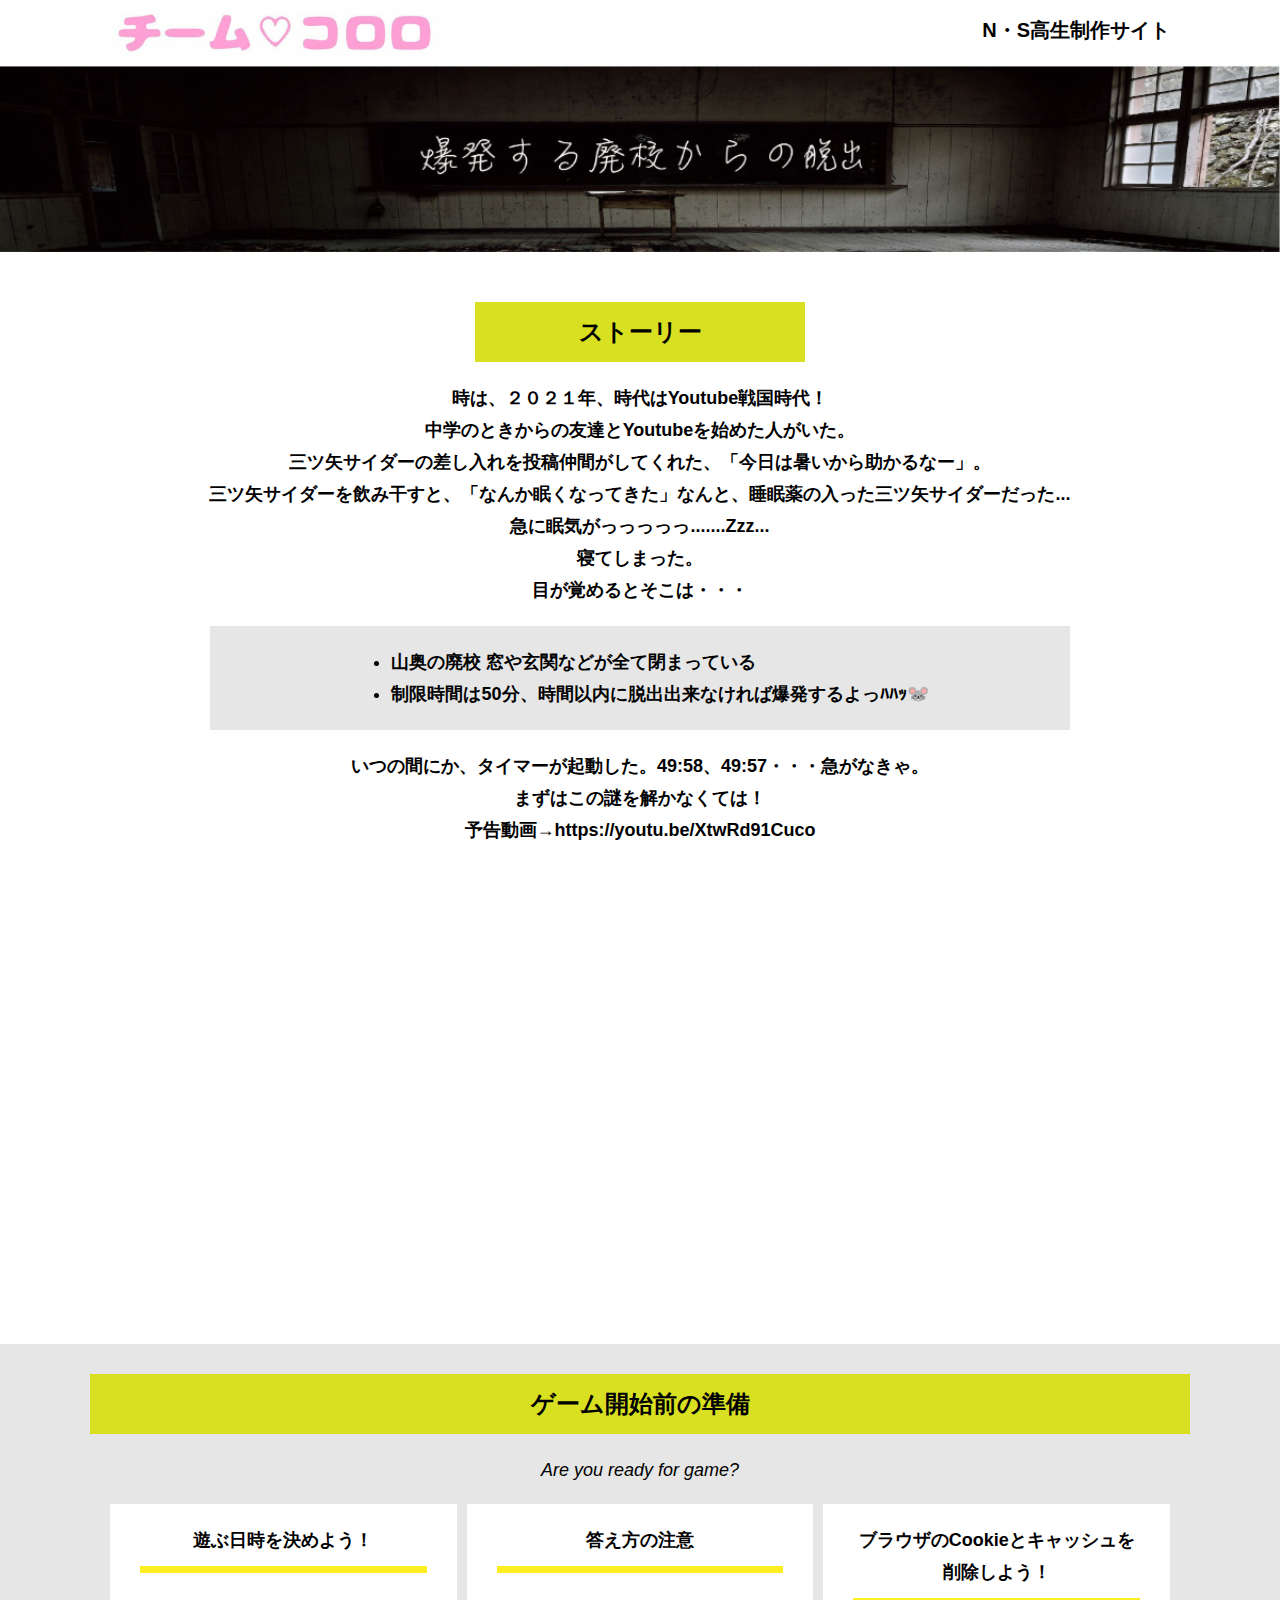
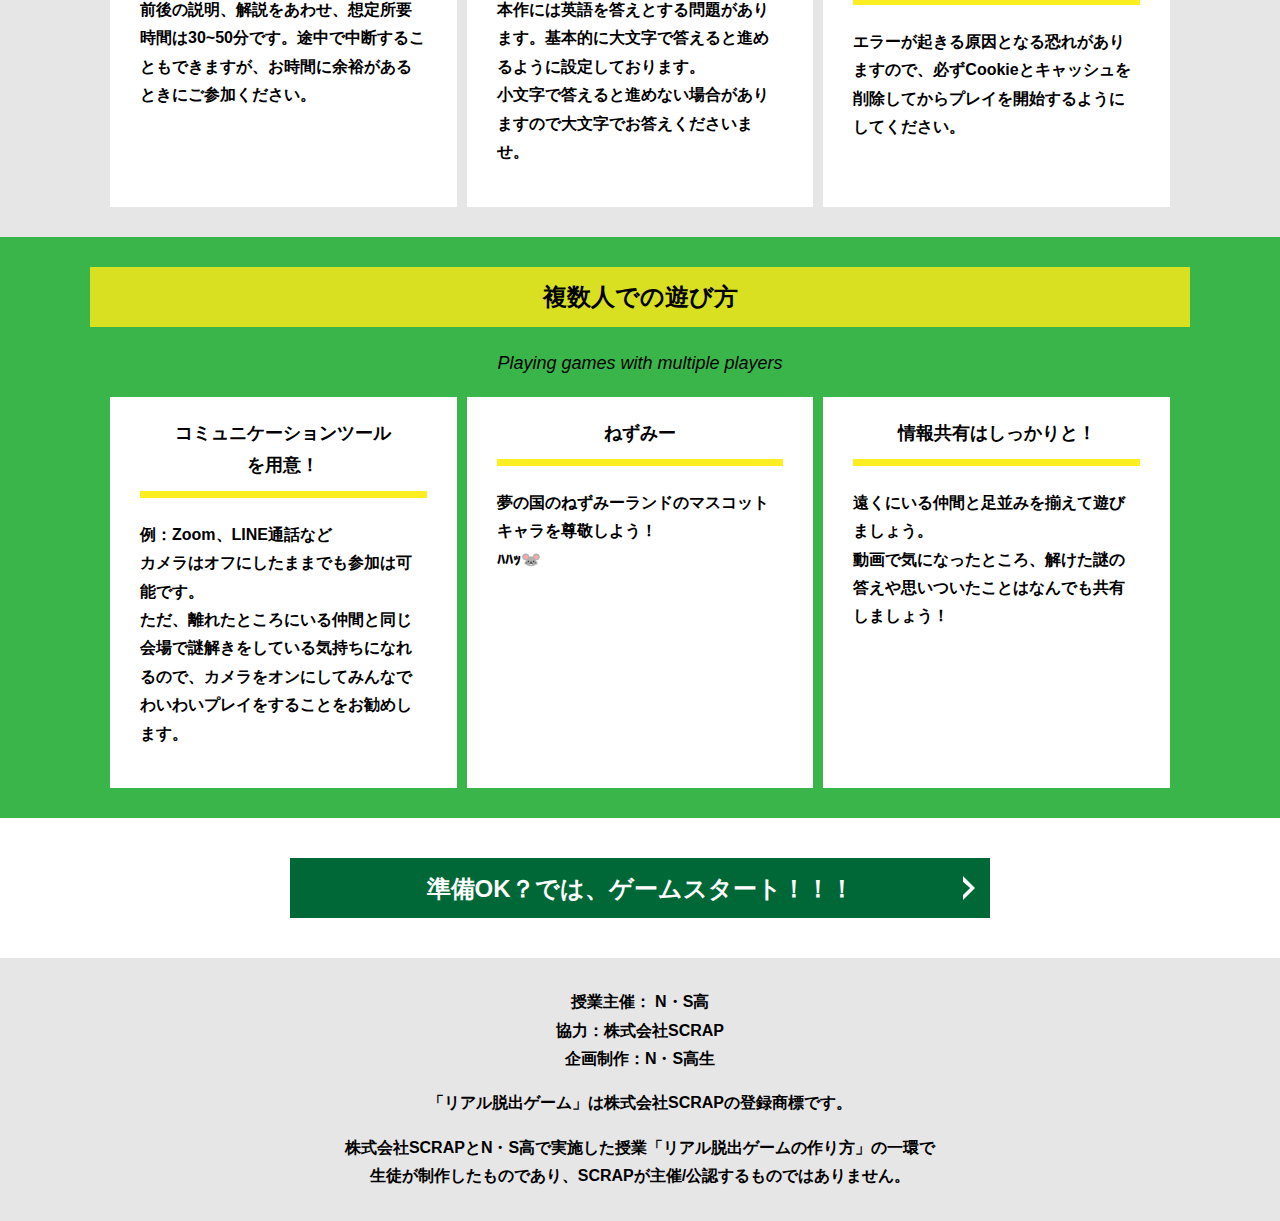
<file: index.html>
<!DOCTYPE html>
<html lang="ja">
<head>
  <meta charset="UTF-8">
  <meta http-equiv="X-UA-Compatible" content="IE=edge">
  <meta name="viewport" content="width=device-width, initial-scale=1.0">
  <title>爆発寸前の学校から逃げ切れ！！！ │ Project N</title>
  <link rel="stylesheet" href="assets/css/normalize.css">
  <link rel="stylesheet" href="assets/css/style.css">
</head>
<body>
  <svg width="0" height="0" class="hidden">
    <symbol xmlns="http://www.w3.org/2000/svg" viewBox="0 0 12.47 24.94" id="arrow" class="arrow_svg">
      <title>arrow</title>
      <polygon points="0 24.94 0 19.66 7.35 12.47 0 5.92 0 0 12.47 12.47 0 24.94"/>
    </symbol>
  </svg>
  <header class="header">
    <div class="container">
      <div class="header__logo"><img src="assets/images/kokokoro.jpg" alt="チームロゴ"></div>
      <div class="header__name">N・S高生制作サイト</div>
    </div>
  </header>
  <main class="main index-page">
    <!-- タイトルエリア　ここから -->
    <h1 class="main-title"><img src="assets/images/title.png" alt="Presented by SCRAP×N・S高リアル脱出ゲーム制作PJ 爆発寸前の学校から逃げ切れ！！！"></h1>
    <!-- タイトルエリア　ここまで -->
    <section class="section section--story">
      <div class="container">
        <h2 class="section-title section-title--keycolor section-title--story">ストーリー</h2>
        <div class="story">
          <p class="text-center">時は、２０２１年、時代はYoutube戦国時代！　<br>
            中学のときからの友達とYoutubeを始めた人がいた。<br>
            三ツ矢サイダーの差し入れを投稿仲間がしてくれた、「今日は暑いから助かるなー」。<br>
            三ツ矢サイダーを飲み干すと、「なんか眠くなってきた」なんと、睡眠薬の入った三ツ矢サイダーだった...<br>
            急に眠気がっっっっっ.......Zzz...<br>
            寝てしまった。<br>
            目が覚めるとそこは・・・</p>
          <div class="story__note__outer bg-color--gray">
            <ul class="story__note">
              <li>山奥の廃校 窓や玄関などが全て閉まっている</li>
              <li>制限時間は50分、時間以内に脱出出来なければ爆発するよっﾊﾊｯ🐭</li>
            </ul>
          </div>
          <p class="text-center">いつの間にか、タイマーが起動した。49:58、49:57・・・急がなきゃ。<br>
            まずはこの謎を解かなくては！<br>
          予告動画→https://youtu.be/XtwRd91Cuco</p>
                        <div class="youtube__container">
                <div class="youtube">
                  <iframe width="560" height="315" src="https://www.youtube.com/embed/XtwRd91Cuco" title="YouTube video player" frameborder="0" allow="accelerometer; autoplay; clipboard-write; encrypted-media; gyroscope; picture-in-picture" allowfullscreen></iframe>
                </div>
              </div>
        </div>
      </div>
    </section>
    <section class="section bg-color--gray">
      <div class="container">
        <h2 class="section-title">ゲーム開始前の準備</h2>
        <p class="font-eng text-center">Are you ready for game?</p>
        <!--
          class名"row"内のclass名"column"が横並びになります。
          改行する場合は以下のように追加してください。
          <div class="row">
            <div class="column">
              ～ 内容 ～
            </div>
          </div>
        -->
        <div class="row">
          <div class="column">
            <div class="card">
              <h3 class="card__title">遊ぶ日時を決めよう！</h3>
              <p class="card__content">前後の説明、解説をあわせ、想定所要時間は30~50分です。途中で中断することもできますが、お時間に余裕があるときにご参加ください。</p>
            </div>
          </div>
          <div class="column">
            <div class="card">
              <h3 class="card__title">答え方の注意</h3>
              <p class="card__content">本作には英語を答えとする問題があります。基本的に大文字で答えると進めるように設定しております。<br>
              小文字で答えると進めない場合がありますので大文字でお答えくださいませ。</p>
            </div>
          </div>
          <div class="column">
            <div class="card">
              <h3 class="card__title">ブラウザのCookieとキャッシュを<br>削除しよう！</h3>
              <p class="card__content">エラーが起きる原因となる恐れがありますので、必ずCookieとキャッシュを削除してからプレイを開始するようにしてください。</p>
            </div>
          </div>
        </div>
      </div>
    </section>
    <section class="section bg-color--keycolor">
      <div class="container">
        <h2 class="section-title">複数人での遊び方</h2>
        <p class="font-eng text-center">Playing games with multiple players</p>
        <div class="row">
          <div class="column">
            <div class="card">
              <h3 class="card__title">コミュニケーションツール<br>を用意！</h3>
              <p class="card__content">例：Zoom、LINE通話など<br>
                カメラはオフにしたままでも参加は可能です。<br>
                ただ、離れたところにいる仲間と同じ会場で謎解きをしている気持ちになれるので、カメラをオンにしてみんなでわいわいプレイをすることをお勧めします。</p>
            </div>
          </div>
          <div class="column">
            <div class="card">
              <h3 class="card__title">ねずみー</h3>
              <p class="card__content">夢の国のねずみーランドのマスコットキャラを尊敬しよう！<br>
              ﾊﾊｯ🐭</p>
            </div>
          </div>
          <div class="column">
            <div class="card">
              <h3 class="card__title">情報共有はしっかりと！</h3>
              <p class="card__content">遠くにいる仲間と足並みを揃えて遊びましょう。<br>
                動画で気になったところ、解けた謎の答えや思いついたことはなんでも共有しましょう！</p>
            </div>
          </div>
        </div>
      </div>
    </section>
    <section class="section">
      <div class="container">
        <a class="btn" href="main.html">準備OK？では、ゲームスタート！！！<svg class="btn__arrow"><use xlink:href="#arrow"></use></svg></a>
      </div>
    </section>
  </main>
  <footer class="footer section bg-color--gray">
    <div class="container">
      <p class="text-center">授業主催： N・S高<br>協力：株式会社SCRAP<br>企画制作：N・S高生</p>
      <p class="text-center">「リアル脱出ゲーム」は株式会社SCRAPの登録商標です。</p>
      <p class="text-center">株式会社SCRAPとN・S高で実施した授業「リアル脱出ゲームの作り方」の一環で<br>生徒が制作したものであり、SCRAPが主催/公認するものではありません。</p>
    </div>
  </footer>
</body>
</html>
</file>
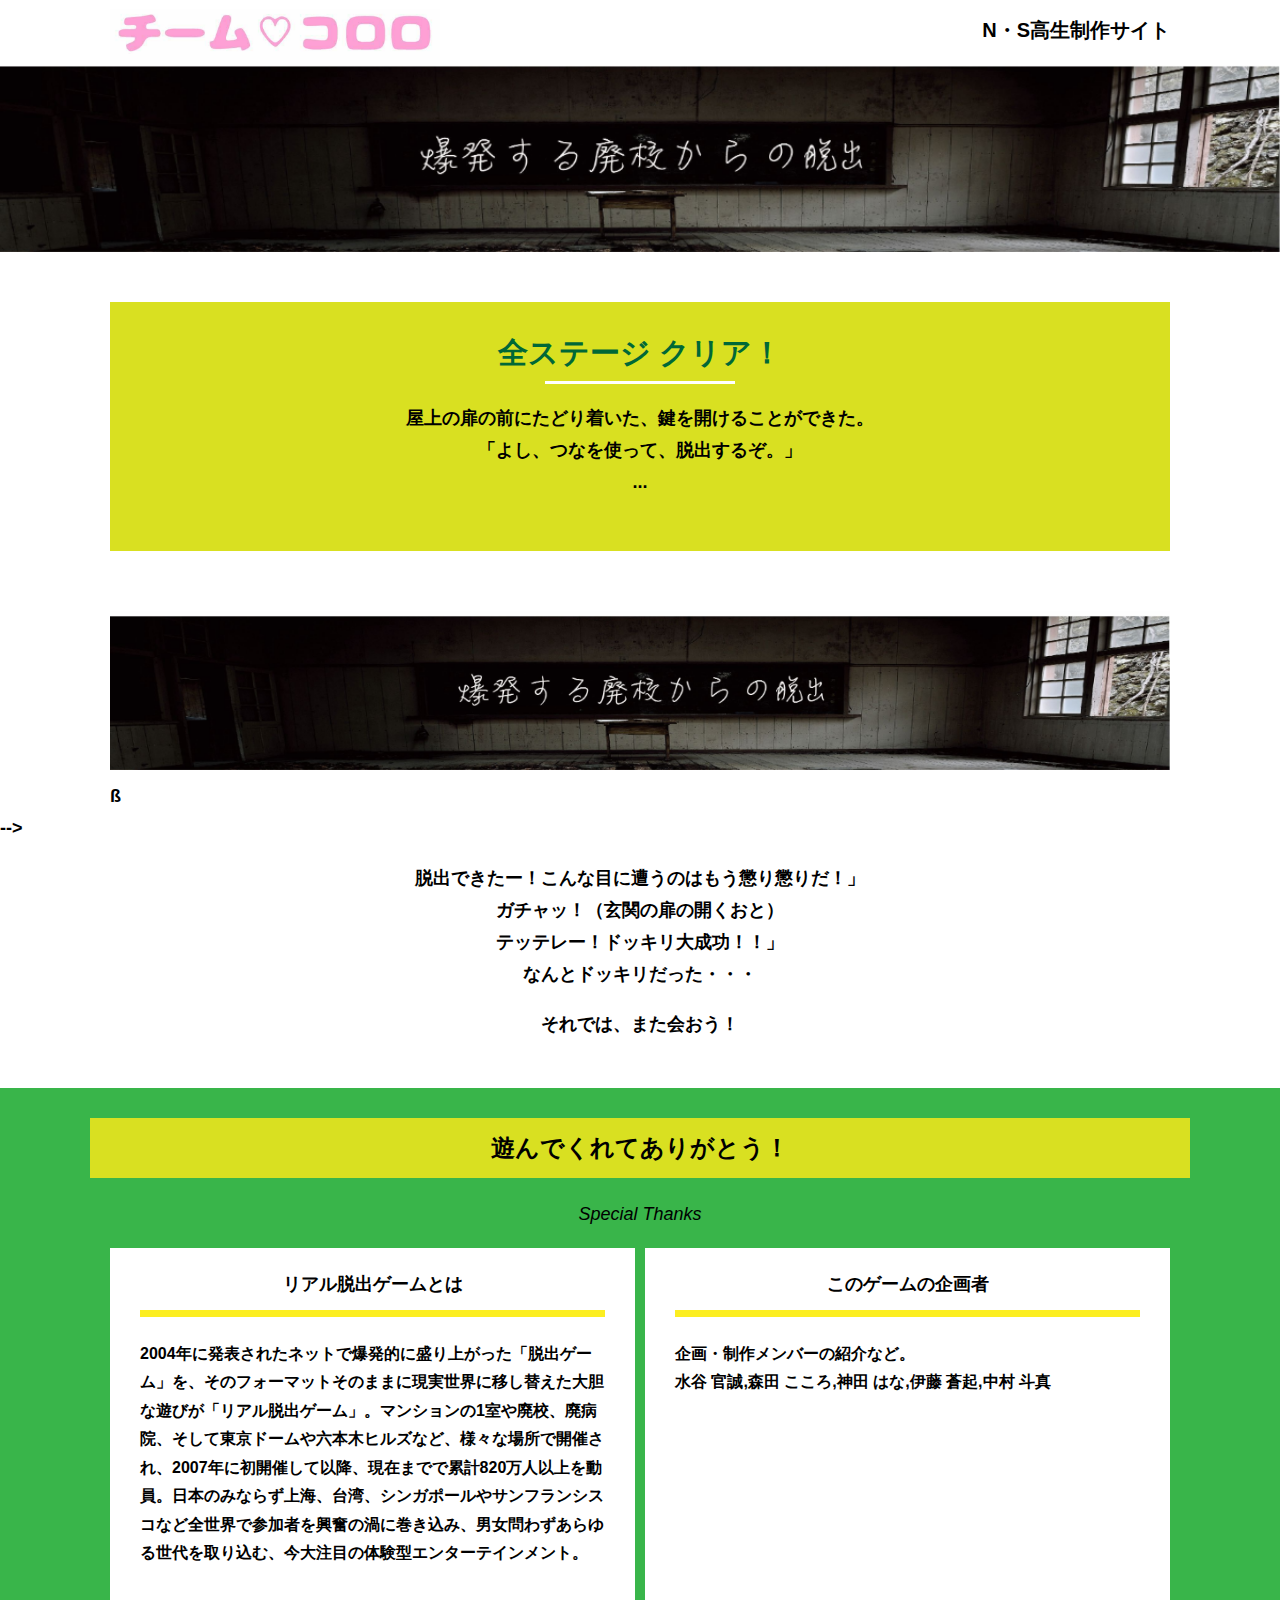
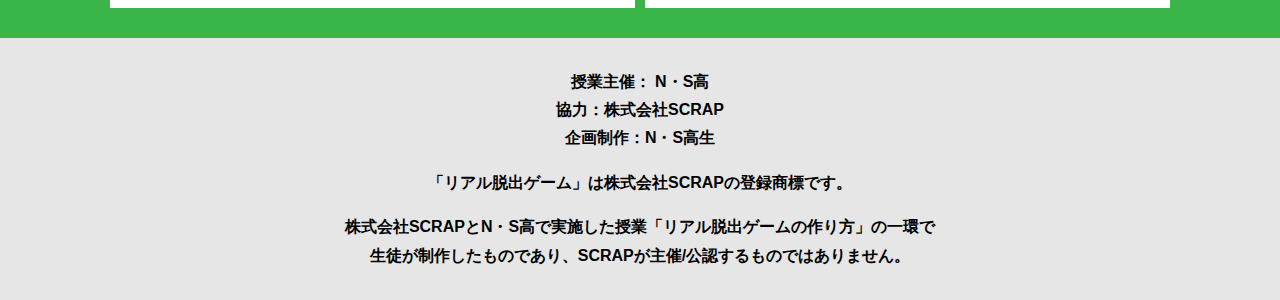
<file: final.html>
<!DOCTYPE html>
<html lang="ja">
<head>
  <meta charset="UTF-8">
  <meta http-equiv="X-UA-Compatible" content="IE=edge">
  <meta name="viewport" content="width=device-width, initial-scale=1.0">
  <title>爆発寸前の学校から逃げ切れ！！！ │ Project N</title>
  <link rel="stylesheet" href="assets/css/normalize.css">
  <link rel="stylesheet" href="assets/css/style.css">
</head>
<body>
  <header class="header">
    <div class="container">
      <div class="header__logo"><img src="assets/images/kokokoro.jpg" alt="チームロゴ"></div>
      <div class="header__name">N・S高生制作サイト</div>
    </div>
  </header>
  <main class="main final-page">
    <!-- タイトルエリア　ここから -->
    <h1 class="main-title"><img src="assets/images/title.png" alt="爆発寸前の学校から逃げ切れ！！！"></h1>
    <!-- タイトルエリア　ここまで -->
    <section class="section">
      <div class="container">
        <div class="box bg-color--subcolor">
          <h2 class="section-title--border">全ステージ クリア！</h2>
          <p class="text-center">屋上の扉の前にたどり着いた、鍵を開けることができた。<br>
            「よし、つなを使って、脱出するぞ。」<br>
            ...</p>
        </div>
      </div>
    </section>
    <section class="section">
      <div class="container">
          <figure class="image__container">
             <img src="assets/images/title.png" alt="">
          </figure>

<!--  YouTube貼り付け
            <div class="youtube__container">
              <div class="youtube">
                <iframe width="560" height="315" src="https://www.youtube.com/embed/IRyJe-0Uie0?controls=0" title="YouTube video player" frameborder="0" allow="accelerometer; autoplay; clipboard-write; encrypted-media; gyroscope; picture-in-picture" allowfullscreen></iframe>
              </div>
            </div>
Youtube貼り付けここまで-->
          ß
      </div>
         -->
        <p class="text-center">脱出できたー！こんな目に遭うのはもう懲り懲りだ！」<br>
          ガチャッ！（玄関の扉の開くおと）<br>
          テッテレー！ドッキリ大成功！！」<br>
          なんとドッキリだった・・・</p>
        <p class="text-center">それでは、また会おう！</p>
      </div>
    </section>
    <section class="section bg-color--keycolor">
      <div class="container">
        <h2 class="section-title">遊んでくれてありがとう！</h2>
        <p class="font-eng text-center">Special Thanks</p>
        <div class="row">
          <div class="column">
            <div class="card">
              <h3 class="card__title">リアル脱出ゲームとは</h3>
              <p class="card__content">2004年に発表されたネットで爆発的に盛り上がった「脱出ゲーム」を、そのフォーマットそのままに現実世界に移し替えた大胆な遊びが「リアル脱出ゲーム」。マンションの1室や廃校、廃病院、そして東京ドームや六本木ヒルズなど、様々な場所で開催され、2007年に初開催して以降、現在までで累計820万人以上を動員。日本のみならず上海、台湾、シンガポールやサンフランシスコなど全世界で参加者を興奮の渦に巻き込み、男女問わずあらゆる世代を取り込む、今大注目の体験型エンターテインメント。</p>
            </div>
          </div>
          <div class="column">
            <div class="card">
              <h3 class="card__title">このゲームの企画者</h3>
              <p class="card__content">企画・制作メンバーの紹介など。<br>
                水谷 官誠,森田 こころ,神田 はな,伊藤 蒼起,中村 斗真</p>
            </div>
          </div>
        </div>
      </div>
    </section>
  </main>
  <footer class="footer section bg-color--gray">
    <div class="container">
        <p class="text-center">授業主催： N・S高<br>協力：株式会社SCRAP<br>企画制作：N・S高生</p>
        <p class="text-center">「リアル脱出ゲーム」は株式会社SCRAPの登録商標です。</p>
        <p class="text-center">株式会社SCRAPとN・S高で実施した授業「リアル脱出ゲームの作り方」の一環で<br>生徒が制作したものであり、SCRAPが主催/公認するものではありません。</p>
    </div>
  </footer>
</body>
</html>
</file>
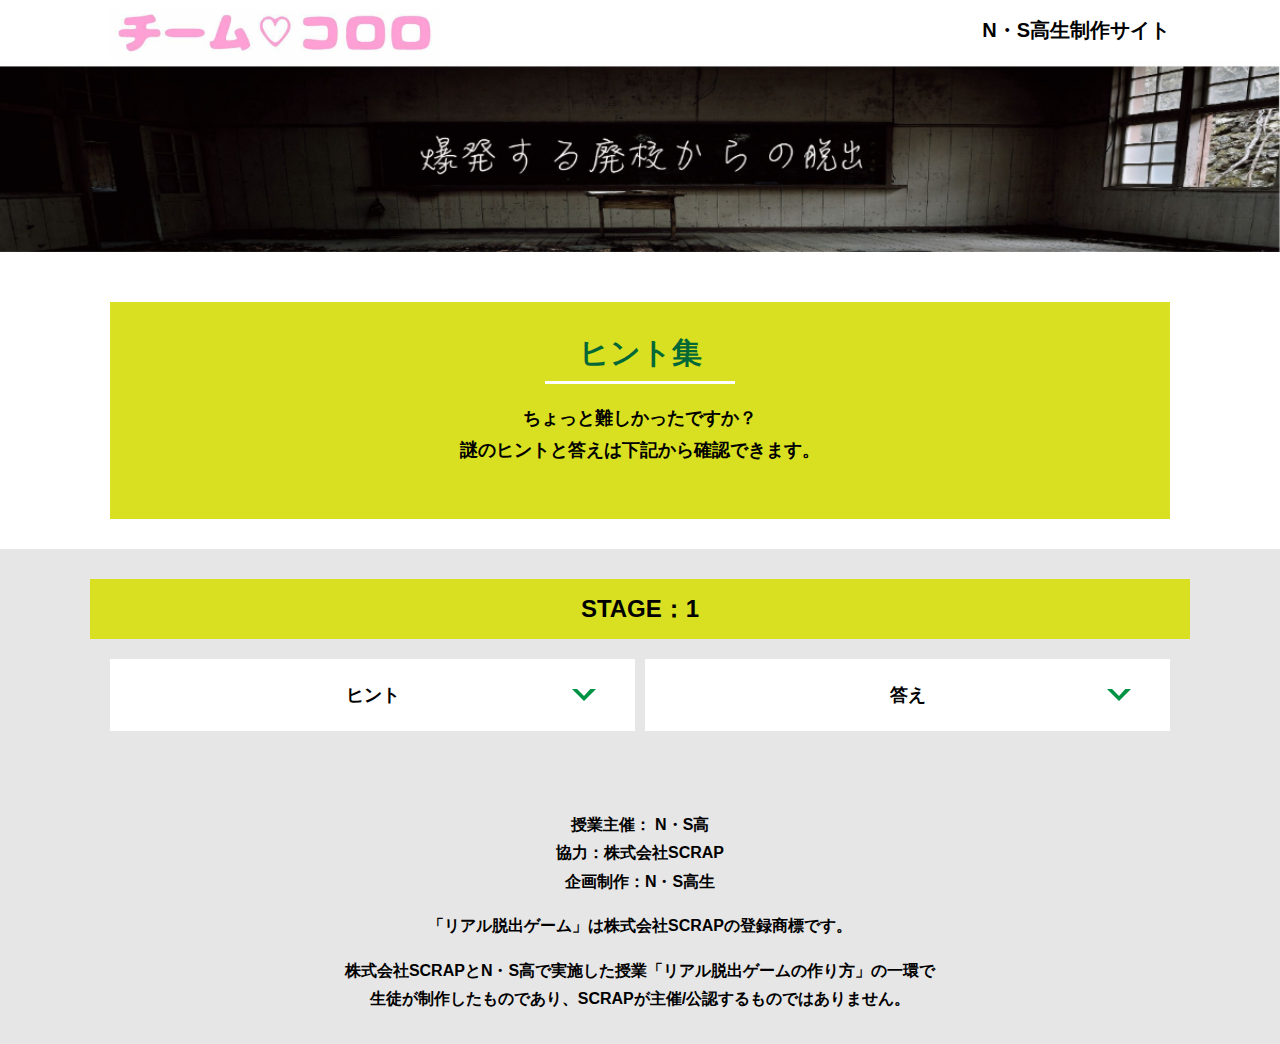
<file: hint1.html>
<!DOCTYPE html>
<html lang="ja">
<head>
  <meta charset="UTF-8">
  <meta http-equiv="X-UA-Compatible" content="IE=edge">
  <meta name="viewport" content="width=device-width, initial-scale=1.0">
  <title>ヒント │ 爆発寸前の学校から逃げ切れ！！！ │ Project N</title>
  <link rel="stylesheet" href="assets/css/normalize.css">
  <link rel="stylesheet" href="assets/css/style.css">
</head>
<body>
  <svg width="0" height="0" class="hidden">
    <symbol xmlns="http://www.w3.org/2000/svg" viewBox="0 0 12.47 24.94" id="arrow" class="arrow_svg">
      <title>arrow</title>
      <polygon points="0 24.94 0 19.66 7.35 12.47 0 5.92 0 0 12.47 12.47 0 24.94"/>
    </symbol>
  </svg>
  <header class="header">
    <div class="container">
      <div class="header__logo"><img src="assets/images/kokokoro.jpg" alt="チームロゴ"></div>
      <div class="header__name">N・S高生制作サイト</div>
    </div>
  </header>
  <main class="main hint-page">
    <!-- タイトルエリア　ここから -->
    <h1 class="main-title"><img src="assets/images/title.png" alt="爆発寸前の学校から逃げ切れ！！！"></h1>
    <!-- タイトルエリア　ここまで -->
    <section class="section">
      <div class="container">
        <div class="box bg-color--subcolor">
          <h2 class="section-title--border">ヒント集</h2>
          <p class="text-center">ちょっと難しかったですか？<br>
            謎のヒントと答えは下記から確認できます。</p>
        </div>
      </div>
    </section>
    <!-- STAGE1ヒント　ここから -->
    <section id="stage1" class="section bg-color--gray">
      <div class="container">
        <h2 class="section-title section-title--keycolor">STAGE：1</h2>
        <div class="row">
          <div class="column">
            <div class="card">
              <h3 class="card__title">ヒント<svg class="card__arrow"><use xlink:href="#arrow"></use></svg></h3>
              <p class="card__content">三人の髪の色に注目!!!<br>
              ※答えは大文字</p>
            </div>
          </div>
          <div class="column">
            <div class="card">
              <h3 class="card__title">答え<svg class="card__arrow"><use xlink:href="#arrow"></use></svg></h3>
              <p class="card__content">KEY</p>
            </div>
          </div>
        </div>
      </div>
    </section>
    <!-- STAGE1ヒント　ここまで -->
  </main>
  <footer class="footer section bg-color--gray">
    <div class="container">
        <p class="text-center">授業主催： N・S高<br>協力：株式会社SCRAP<br>企画制作：N・S高生</p>
        <p class="text-center">「リアル脱出ゲーム」は株式会社SCRAPの登録商標です。</p>
        <p class="text-center">株式会社SCRAPとN・S高で実施した授業「リアル脱出ゲームの作り方」の一環で<br>生徒が制作したものであり、SCRAPが主催/公認するものではありません。</p>
    </div>
  </footer>
  <script src="assets/js/hint.js"></script>
</body>
</html>
</file>
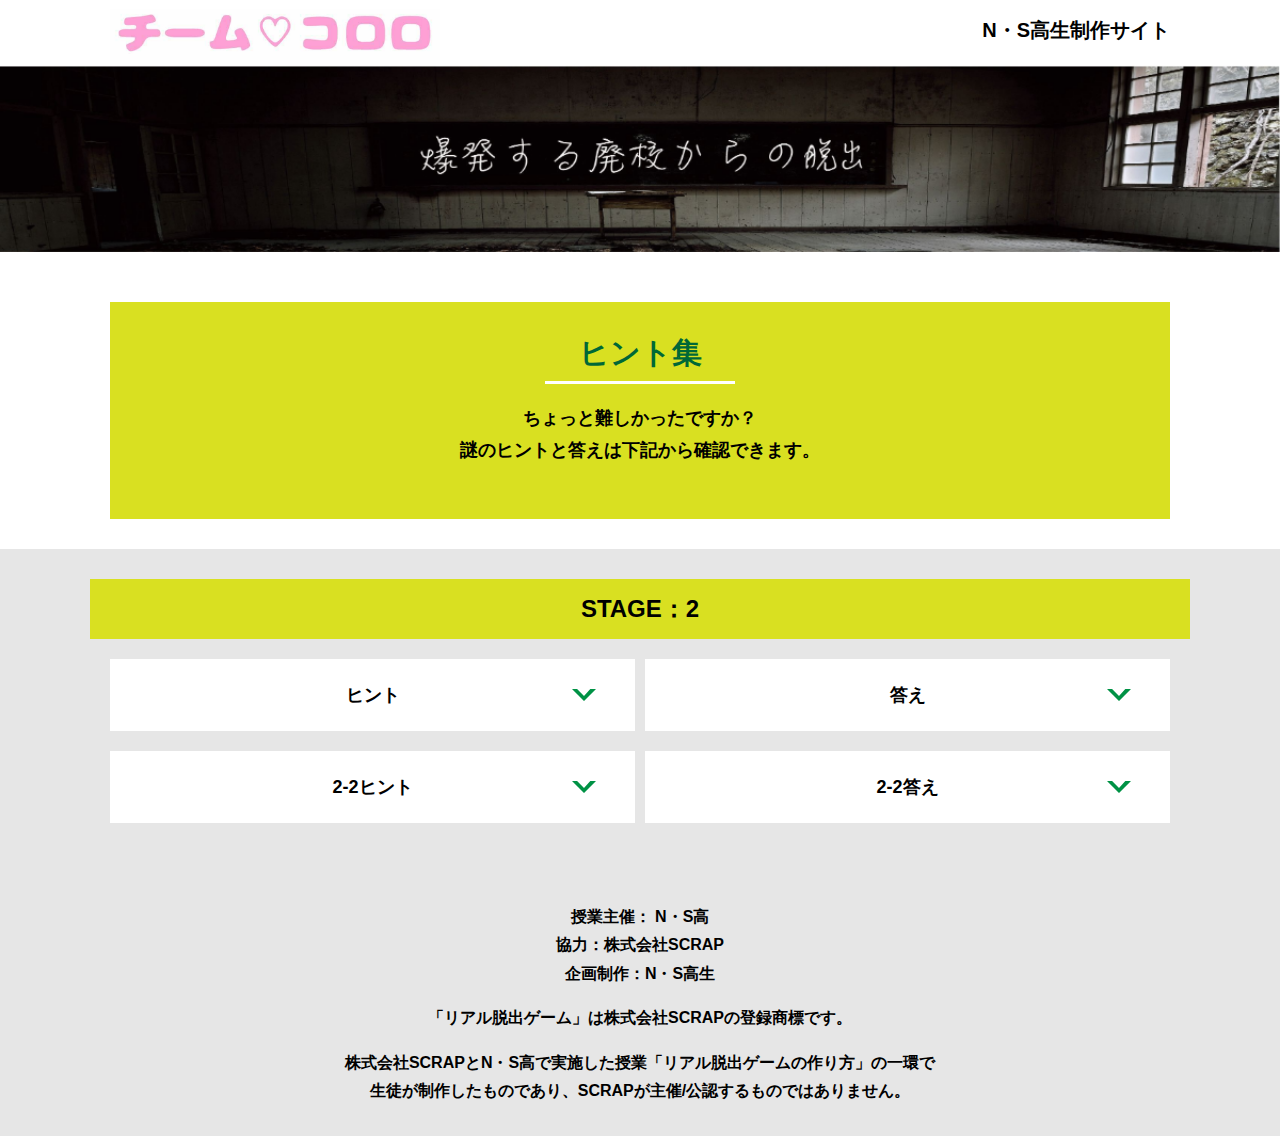
<file: hint2.html>
<!DOCTYPE html>
<html lang="ja">
<head>
  <meta charset="UTF-8">
  <meta http-equiv="X-UA-Compatible" content="IE=edge">
  <meta name="viewport" content="width=device-width, initial-scale=1.0">
  <title>ヒント │ 爆発寸前の学校から逃げ切れ！！！ │ Project N</title>
  <link rel="stylesheet" href="assets/css/normalize.css">
  <link rel="stylesheet" href="assets/css/style.css">
</head>
<body>
  <svg width="0" height="0" class="hidden">
    <symbol xmlns="http://www.w3.org/2000/svg" viewBox="0 0 12.47 24.94" id="arrow" class="arrow_svg">
      <title>arrow</title>
      <polygon points="0 24.94 0 19.66 7.35 12.47 0 5.92 0 0 12.47 12.47 0 24.94"/>
    </symbol>
  </svg>
  <header class="header">
    <div class="container">
      <div class="header__logo"><img src="assets/images/kokokoro.jpg" alt="チームロゴ"></div>
      <div class="header__name">N・S高生制作サイト</div>
    </div>
  </header>
  <main class="main hint-page">
    <!-- タイトルエリア　ここから -->
    <h1 class="main-title"><img src="assets/images/title.png" alt="爆発寸前の学校から逃げ切れ！！！"></h1>
    <!-- タイトルエリア　ここまで -->
    <section class="section">
      <div class="container">
        <div class="box bg-color--subcolor">
          <h2 class="section-title--border">ヒント集</h2>
          <p class="text-center">ちょっと難しかったですか？<br>
            謎のヒントと答えは下記から確認できます。</p>
        </div>
      </div>
    </section>
    <!-- STAGE2ヒント　ここから -->
    <section id="stage2" class="section bg-color--gray">
      <div class="container">
        <h2 class="section-title section-title--keycolor">STAGE：2</h2>
        <div class="row">
          <div class="column">
            <div class="card">
              <h3 class="card__title">ヒント<svg class="card__arrow"><use xlink:href="#arrow"></use></svg></h3>
              <p class="card__content">十二支<br>
              桃太郎の動物にいないものは...？</p>
            </div>
              

            <div class="card">
              <h3 class="card__title">2-2ヒント<svg class="card__arrow"><use xlink:href="#arrow"></use></svg></h3>
              <p class="card__content">ROOM → 部屋<br>
              SCHOOL → 学校<br>
                GYM → 体育館
              ※答えはひらがな</p>
            </div>


 <!-- 2-3ヒント追加
        　　 <div class="card">
              <h3 class="card__title">2-3ヒント<svg class="card__arrow"><use xlink:href="#arrow"></use></svg></h3>
              <p class="card__content">テキストテキストテキストテキストテキストテキストテキストテキストテキストテキスト</p>
            </div>
2-3ヒント追加ここまで -->
              
          </div>
          <div class="column">
            <div class="card">
              <h3 class="card__title">答え<svg class="card__arrow"><use xlink:href="#arrow"></use></svg></h3>
              <p class="card__content">ねずみ</p>
            </div>
              

            <div class="card">
              <h3 class="card__title">2-2答え<svg class="card__arrow"><use xlink:href="#arrow"></use></svg></h3>
              <p class="card__content">つな</p>
            </div>

              
<!-- 2-3答え追加          
            <div class="card">
              <h3 class="card__title">2-3答え<svg class="card__arrow"><use xlink:href="#arrow"></use></svg></h3>
              <p class="card__content">ううう</p>
            </div>
2-3答え追加ここまで -->
              
          </div>
        </div>
      </div>
    </section>
    <!-- STAGE2ヒント　ここまで -->
  </main>
  <footer class="footer section bg-color--gray">
    <div class="container">
        <p class="text-center">授業主催： N・S高<br>協力：株式会社SCRAP<br>企画制作：N・S高生</p>
        <p class="text-center">「リアル脱出ゲーム」は株式会社SCRAPの登録商標です。</p>
        <p class="text-center">株式会社SCRAPとN・S高で実施した授業「リアル脱出ゲームの作り方」の一環で<br>生徒が制作したものであり、SCRAPが主催/公認するものではありません。</p>
    </div>
  </footer>
  <script src="assets/js/hint.js"></script>
</body>
</html>
</file>
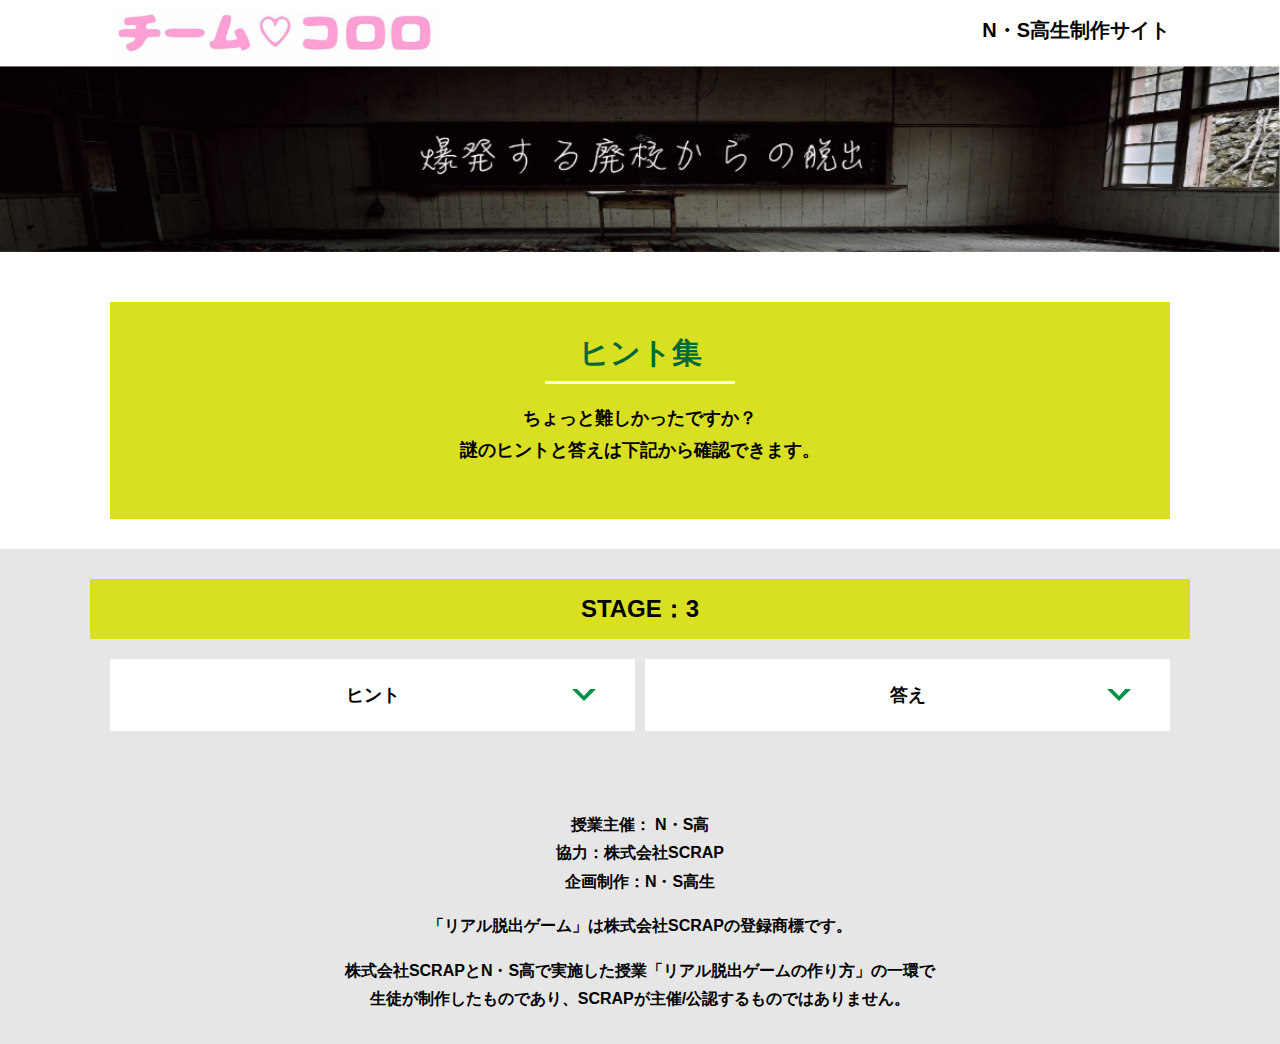
<file: hint3.html>
<!DOCTYPE html>
<html lang="ja">
<head>
  <meta charset="UTF-8">
  <meta http-equiv="X-UA-Compatible" content="IE=edge">
  <meta name="viewport" content="width=device-width, initial-scale=1.0">
  <title>ヒント │ 爆発寸前の学校から逃げ切れ！！！ │ Project N</title>
  <link rel="stylesheet" href="assets/css/normalize.css">
  <link rel="stylesheet" href="assets/css/style.css">
</head>
<body>
  <svg width="0" height="0" class="hidden">
    <symbol xmlns="http://www.w3.org/2000/svg" viewBox="0 0 12.47 24.94" id="arrow" class="arrow_svg">
      <title>arrow</title>
      <polygon points="0 24.94 0 19.66 7.35 12.47 0 5.92 0 0 12.47 12.47 0 24.94"/>
    </symbol>
  </svg>
  <header class="header">
    <div class="container">
      <div class="header__logo"><img src="assets/images/kokokoro.jpg" alt="チームロゴ"></div>
      <div class="header__name">N・S高生制作サイト</div>
    </div>
  </header>
  <main class="main hint-page">
    <!-- タイトルエリア　ここから -->
    <h1 class="main-title"><img src="assets/images/title.png" alt="爆発寸前の学校から逃げ切れ！！！"></h1>
    <!-- タイトルエリア　ここまで -->
    <section class="section">
      <div class="container">
        <div class="box bg-color--subcolor">
          <h2 class="section-title--border">ヒント集</h2>
          <p class="text-center">ちょっと難しかったですか？<br>
            謎のヒントと答えは下記から確認できます。</p>
        </div>
      </div>
    </section>
    <!-- STAGE3ヒント　ここから -->
    <section id="stage3" class="section bg-color--gray">
      <div class="container">
        <h2 class="section-title section-title--keycolor">STAGE：3</h2>
        <div class="row">
          <div class="column">
            <div class="card">
              <h3 class="card__title">ヒント<svg class="card__arrow"><use xlink:href="#arrow"></use></svg></h3>
              <p class="card__content">漢字の画数を確認してみよう！</p>
            </div>
              
 <!-- 3-2ヒント追加
            <div class="card">
              <h3 class="card__title">3-2ヒント<svg class="card__arrow"><use xlink:href="#arrow"></use></svg></h3>
              <p class="card__content">テキストテキストテキストテキストテキストテキストテキストテキストテキストテキスト</p>
            </div>
3-2ヒント追加ここまで -->

 <!-- 3-3ヒント追加
        　　 <div class="card">
              <h3 class="card__title">3-3ヒント<svg class="card__arrow"><use xlink:href="#arrow"></use></svg></h3>
              <p class="card__content">テキストテキストテキストテキストテキストテキストテキストテキストテキストテキスト</p>
            </div>
3-3ヒント追加ここまで -->
              
          </div>
          <div class="column">
            <div class="card">
              <h3 class="card__title">答え<svg class="card__arrow"><use xlink:href="#arrow"></use></svg></h3>
              <p class="card__content">5</p>
            </div>

 <!-- 3-2答え追加
            <div class="card">
              <h3 class="card__title">3-2答え<svg class="card__arrow"><use xlink:href="#arrow"></use></svg></h3>
              <p class="card__content">ううう</p>
            </div>
3-2答え追加ここまで -->
              
<!-- 3-3答え追加          
            <div class="card">
              <h3 class="card__title">2-3答え<svg class="card__arrow"><use xlink:href="#arrow"></use></svg></h3>
              <p class="card__content">ううう</p>
            </div>
3-3答え追加ここまで -->
              
          </div>
        </div>
      </div>
    </section>
    <!-- STAGE3ヒント　ここまで -->
  </main>
  <footer class="footer section bg-color--gray">
    <div class="container">
        <p class="text-center">授業主催： N・S高<br>協力：株式会社SCRAP<br>企画制作：N・S高生</p>
        <p class="text-center">「リアル脱出ゲーム」は株式会社SCRAPの登録商標です。</p>
        <p class="text-center">株式会社SCRAPとN・S高で実施した授業「リアル脱出ゲームの作り方」の一環で<br>生徒が制作したものであり、SCRAPが主催/公認するものではありません。</p>
    </div>
  </footer>
  <script src="assets/js/hint.js"></script>
</body>
</html>
</file>
<file: assets/css/style.css>
@charset "UTF-8";
/****************************
 * 共通CSSのテンプレートです。
*****************************/
*,
*::before,
*::after {
  -webkit-box-sizing: border-box;
          box-sizing: border-box;
}

html {
  font-size: 18px;
  -webkit-box-sizing: border-box;
          box-sizing: border-box;
}

body {
  overflow-x: hidden;
  font-family: "游ゴシック体", "Yu Gothic", YuGothic, "ヒラギノ角ゴ Pro", "Hiragino Kaku Gothic Pro", "メイリオ", "Meiryo", sans-serif;
  font-size: 18px;
  line-height: 1.77778;
  font-weight: bold;
  text-decoration: none;
  border: none;
  list-style: none;
  color: #000;
  margin: 0;
}

img {
  width: 100%;
}

figure {
  margin: 0;
}

figcaption {
  margin-top: 30px;
  font-size: 14px;
}

@media screen and (max-width: 767px) {
  figcaption {
    font-size: 13px;
  }
}

input[type=text] {
  font-size: 18px;
  border: none;
  padding: 25px 35px;
  display: block;
  margin: 0 auto;
  max-width: 580px;
  width: 100%;
}

::-webkit-input-placeholder {
  color: #999;
}

:-ms-input-placeholder {
  color: #999;
}

::-ms-input-placeholder {
  color: #999;
}

::placeholder {
  color: #999;
}

button {
  cursor: pointer;
  display: block;
  border: none;
  margin: 0 auto;
  background-color: #006837;
  color: #fff;
  width: 287px;
  height: 55px;
}

/*******************
* Layout
*******************/
.section {
  padding-top: 30px;
  padding-bottom: 30px;
}

.section--clear {
  /* ステージクリア画面 */
  position: fixed;
  display: none;
  /* 読み込み時に一瞬表示されるのを防ぐ */
  -webkit-box-pack: center;
      -ms-flex-pack: center;
          justify-content: center;
  -webkit-box-align: center;
      -ms-flex-align: center;
          align-items: center;
  top: 0;
  bottom: 0;
  left: 0;
  right: 0;
  z-index: 200;
}

.section--clear.isClear {
  display: -webkit-box;
  display: -ms-flexbox;
  display: flex;
}

.container {
  width: 1100px;
  padding-left: 20px;
  padding-right: 20px;
  margin: 0 auto;
}

@media screen and (max-width: 1100px) {
  .container {
    width: calc(100% - 40px);
  }
}

.row {
  display: -webkit-box;
  display: -ms-flexbox;
  display: flex;
  -ms-flex-line-pack: stretch;
      align-content: stretch;
  gap: 10px;
}

.row + .row {
  margin-top: 20px;
}

.column {
  width: 100%;
}

.card {
  background-color: #fff;
  margin-bottom: 20px;
  height: 100%;
}

.card__title {
  font-size: 18px;
  text-align: center;
  margin: 0;
  padding: 20px 30px;
  position: relative;
  cursor: pointer;
}

.card__content {
  -webkit-transition: all 0.3s;
  transition: all 0.3s;
  font-size: 16px;
  padding: 20px 30px;
  margin: 0;
  position: relative;
}

.card__content::before {
  display: block;
  content: '';
  width: calc(100% - 60px);
  height: 7px;
  background-color: #fcee21;
  position: absolute;
  top: -10px;
  left: 30px;
}

.hint-page .card {
  height: auto;
}

.hint-page .card__content {
  display: none;
  text-align: center;
}

.hint-page .card__arrow {
  position: absolute;
  top: calc(50% - 12px);
  right: 45px;
  -webkit-transform: rotate(90deg);
          transform: rotate(90deg);
  -webkit-transition: all 0.3s;
  transition: all 0.3s;
  fill: #009245;
  width: 12px;
  height: 24px;
}

.hint-page .card.is-open .card__content {
  display: block;
}

.hint-page .card.is-open .card__arrow {
  -webkit-transform: rotate(-90deg);
          transform: rotate(-90deg);
}

.box {
  padding: 35px 30px;
}

.youtube {
  position: relative;
  width: 100%;
  padding-top: 56.25%;
}

.youtube iframe {
  position: absolute;
  top: 0;
  left: 0;
  width: 100%;
  height: 100%;
}

.youtube__container {
  max-width: 800px;
  margin: 0 auto;
}

/*********************
* Color
*********************/
.bg-color--keycolor {
  background-color: #39b54a;
}

.bg-color--subcolor {
  background-color: #d9e021;
}

.bg-color--gray {
  background-color: #e6e6e6;
}

/*********************
* title
**********************/
.main-title {
  margin: 0;
}

.sub-title {
  text-align: center;
  font-size: 18px;
  line-height: 1.66667;
}

.sub-title__bg {
  background-color: #fcee21;
  padding-left: 1rem;
  padding-right: 1rem;
}

.section-title {
  font-size: 24px;
  line-height: 1.75;
  text-align: center;
  padding: 9px 20px;
  background-color: #d9e021;
  margin: 0 -20px 20px -20px;
}

.section-title__stage {
  display: inline-block;
  margin-right: 2rem;
}

.section-title--keycolorlight {
  background-color: #8cc63f;
}

.section-title--keycolorlight .section-title__stage {
  color: #fff;
}

.section-title--keycolor {
  background-color: #7900ff8a；
}

.section-title--story {
  width: 330px;
  margin: 0 auto 20px;
}

.section-title--border {
  position: relative;
  font-size: 30px;
  text-align: center;
  line-height: 1.06667;
  margin: 0;
  padding-bottom: 15px;
  color: #006837;
}

.section-title--border::after {
  position: absolute;
  bottom: 0;
  left: calc(50% - 95px);
  display: block;
  content: '';
  background-color: #fff;
  height: 2.6px;
  width: 190px;
}

/******************
* text
******************/
.font-eng {
  font-style: italic;
  font-weight: normal;
}

/*************************
* Button
*************************/
.btn {
  display: block;
  text-decoration: none;
  cursor: pointer;
  background-color: #006837;
  color: #fff;
  font-size: 24px;
  line-height: 1.54167;
  text-align: center;
  padding: 11.5px;
  width: calc(100% - 40px);
  max-width: 700px;
  margin: 10px auto;
  position: relative;
}

.btn:hover {
  opacity: 0.7;
}

.btn__arrow {
  position: absolute;
  top: calc(50% - 12px);
  right: 15px;
  fill: #fff;
  width: 12px;
  height: 24px;
}

/****************
* header
*****************/
.header {
  background-color: #fff;
  height: 60px;
}

.header .container {
  display: -webkit-box;
  display: -ms-flexbox;
  display: flex;
  -webkit-box-pack: justify;
      -ms-flex-pack: justify;
          justify-content: space-between;
  -webkit-box-align: center;
      -ms-flex-align: center;
          align-items: center;
  height: 100%;
}

.header__logo {
  width: 330px;
  height: 42px;
}

.header__name {
  font-size: 20px;
  line-height: 1.1;
}

.footer {
  font-size: 16px;
}

.footer p:first-child {
  margin-top: 0;
}

.footer p:last-child {
  margin-bottom: 0;
}

/********************
* main
********************/
.story__note {
  margin: 0;
}

.story__note__outer {
  width: 860px;
  display: -webkit-box;
  display: -ms-flexbox;
  display: flex;
  padding: 20px;
  margin: 20px auto;
  -webkit-box-pack: center;
      -ms-flex-pack: center;
          justify-content: center;
}

@media screen and (max-width: 940px) {
  .story__note__outer {
    width: 100%;
  }
}

.stage-column__container + .stage-column__container {
  border-top: 2px solid #fff;
}

.answer {
  font-size: 18px;
  margin-bottom: 20px;
  line-height: 80px;
  word-spacing: 20px;
}

.err-message {
  color: #c1272d;
  font-size: 18px;
  text-align: center;
}

.link-hint {
  text-align: center;
  display: block;
  margin-top: 20px;
}

.clear-message {
  background-color: #d9e021;
  padding: 30px 30px 60px;
  position: relative;
}

.clear-message__title {
  position: relative;
  display: block;
  text-align: center;
  color: #006837;
  font-size: 30px;
  padding-bottom: 10px;
  margin-bottom: 35px;
}

.clear-message__title::after {
  content: '';
  position: absolute;
  display: block;
  width: 183px;
  height: 2px;
  background-color: #fff;
  bottom: 0;
  left: calc(50% - (183px/2));
}

.clear-message__content {
  text-align: center;
}

.clear-message__btn {
  position: absolute;
  bottom: -30px;
  left: calc(50% - 144px);
  width: 288px;
  margin: 0;
}

/********************
* Utility
********************/
.text-center {
  text-align: center;
}

.text-left {
  text-align: left;
}

.text-right {
  text-align: right;
}

.hidden {
  display: none;
}
/*# sourceMappingURL=style.css.map */
</file>
